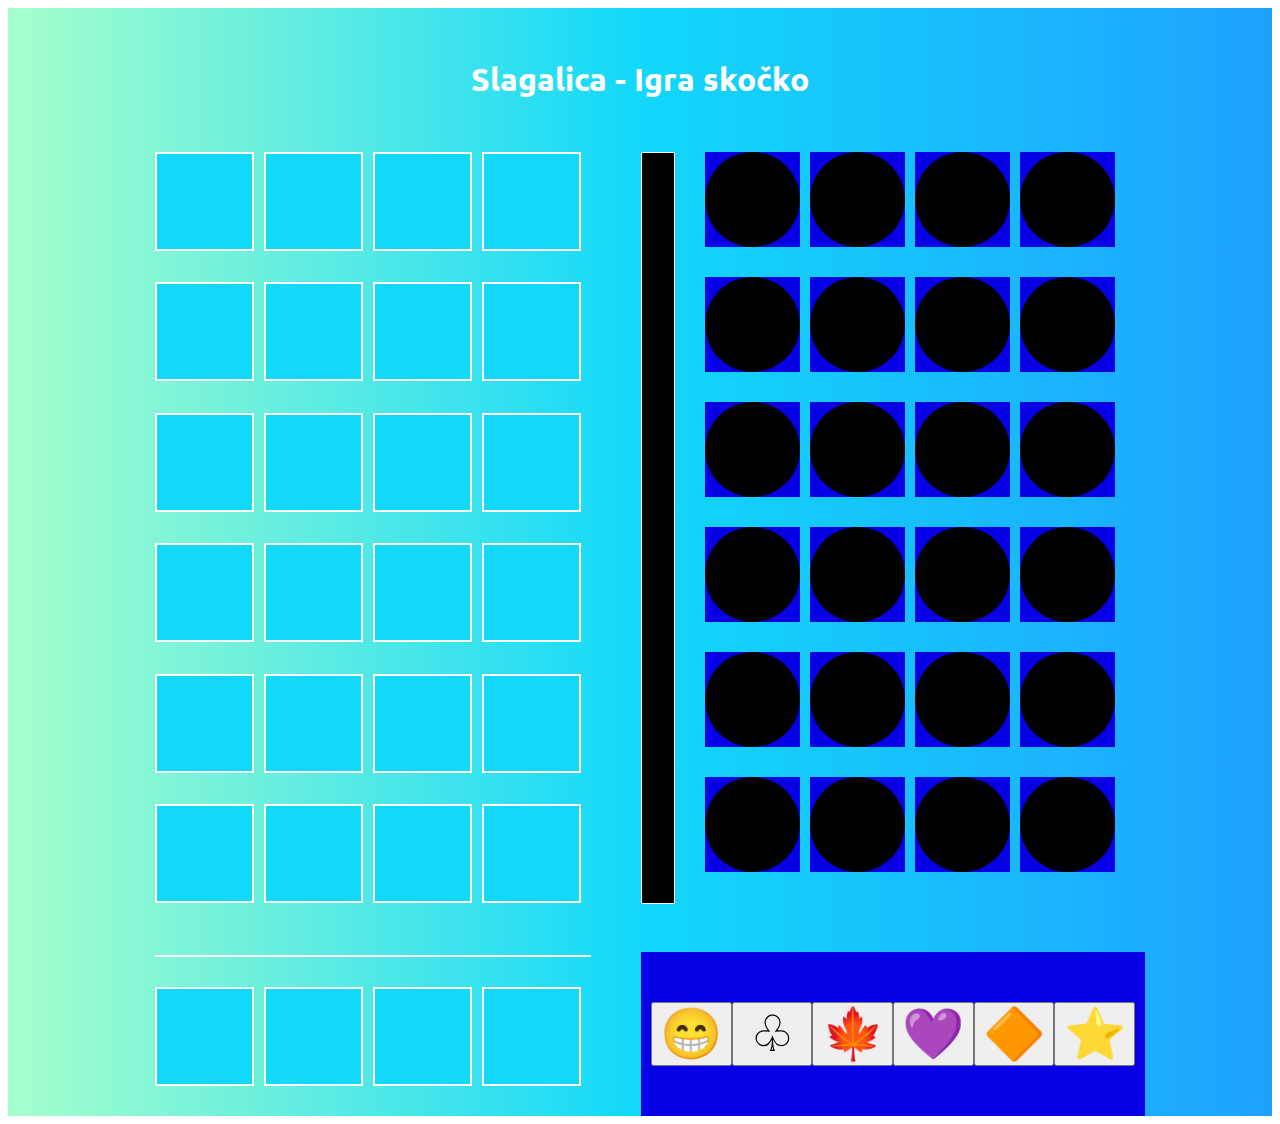
<file: index.html>
<!DOCTYPE html>
<html lang="en">
  <head>
    <meta charset="UTF-8" />
    <meta name="viewport" content="width=device-width, initial-scale=1.0" />
    <title>Slagalica</title>
    <link
      href="https://fonts.googleapis.com/css2?family=Ubuntu&display=swap"
      rel="stylesheet"
    />
    <link rel="stylesheet" href="./style.css" />
  </head>
  <body>
    <div class="wrapper">
      <h1>Slagalica - Igra skočko</h1>

      <div class="choose-box">
        <div class="choose-box__left">
          <div class="row">
            <div class="box"></div>
            <div class="box"></div>
            <div class="box"></div>
            <div class="box"></div>
          </div>
          <div class="row">
            <div class="box"></div>
            <div class="box"></div>
            <div class="box"></div>
            <div class="box"></div>
          </div>
          <div class="row">
            <div class="box"></div>
            <div class="box"></div>
            <div class="box"></div>
            <div class="box"></div>
          </div>
          <div class="row">
            <div class="box"></div>
            <div class="box"></div>
            <div class="box"></div>
            <div class="box"></div>
          </div>
          <div class="row">
            <div class="box"></div>
            <div class="box"></div>
            <div class="box"></div>
            <div class="box"></div>
          </div>
          <div class="row">
            <div class="box"></div>
            <div class="box"></div>
            <div class="box"></div>
            <div class="box"></div>
          </div>
          <div class="row last">
            <div class="box"></div>
            <div class="box"></div>
            <div class="box"></div>
            <div class="box"></div>
          </div>
        </div>
        <div class="choose-box__right--parent">
          <div class="choose-box__right">
            <div class="timer">
              <div class="timer--white"></div>
            </div>
            <div class="true-list">
              <div class="row--round">
                <div class="row--round__box">
                  <div class="inner"></div>
                </div>
                <div class="row--round__box">
                  <div class="inner"></div>
                </div>
                <div class="row--round__box">
                  <div class="inner"></div>
                </div>
                <div class="row--round__box">
                  <div class="inner"></div>
                </div>
              </div>
              <div class="row--round">
                <div class="row--round__box">
                  <div class="inner"></div>
                </div>
                <div class="row--round__box">
                  <div class="inner"></div>
                </div>
                <div class="row--round__box">
                  <div class="inner"></div>
                </div>
                <div class="row--round__box">
                  <div class="inner"></div>
                </div>
              </div>
              <div class="row--round">
                <div class="row--round__box">
                  <div class="inner"></div>
                </div>
                <div class="row--round__box">
                  <div class="inner"></div>
                </div>
                <div class="row--round__box">
                  <div class="inner"></div>
                </div>
                <div class="row--round__box">
                  <div class="inner"></div>
                </div>
              </div>
              <div class="row--round">
                <div class="row--round__box">
                  <div class="inner"></div>
                </div>
                <div class="row--round__box">
                  <div class="inner"></div>
                </div>
                <div class="row--round__box">
                  <div class="inner"></div>
                </div>
                <div class="row--round__box">
                  <div class="inner"></div>
                </div>
              </div>
              <div class="row--round">
                <div class="row--round__box">
                  <div class="inner"></div>
                </div>
                <div class="row--round__box">
                  <div class="inner"></div>
                </div>
                <div class="row--round__box">
                  <div class="inner"></div>
                </div>
                <div class="row--round__box">
                  <div class="inner"></div>
                </div>
              </div>
              <div class="row--round">
                <div class="row--round__box">
                  <div class="inner"></div>
                </div>
                <div class="row--round__box">
                  <div class="inner"></div>
                </div>
                <div class="row--round__box">
                  <div class="inner"></div>
                </div>
                <div class="row--round__box">
                  <div class="inner"></div>
                </div>
              </div>
            </div>
          </div>
          <div class="choose-box__list">
            <button value="0">😁</button>
            <button value="1">♧</button>
            <button value="2">🍁</button>
            <button value="3">💜</button>
            <button value="4">🔶</button>
            <button value="5">⭐</button>
          </div>
        </div>
      </div>
    </div>
  </body>
  <!-- <script src="./main.js"></script> -->
  <script src="./main.js"></script>
</html>
</file>
<file: style.css>
body {
  font-family: "Ubuntu", sans-serif;
}
.wrapper {
  max-width: 100vw;
  display: block;
  margin: 0 auto;
  padding: 0 30px;
  background: #1fa2ff; /* fallback for old browsers */
  background: -webkit-linear-gradient(
    to right,
    #a6ffcb,
    #12d8fa,
    #1fa2ff
  ); /* Chrome 10-25, Safari 5.1-6 */
  background: linear-gradient(
    to right,
    #a6ffcb,
    #12d8fa,
    #1fa2ff
  ); /* W3C, IE 10+/ Edge, Firefox 16+, Chrome 26+, Opera 12+, Safari 7+ */
  display: flex;
  flex-direction: column;
  justify-content: flex-start;
  min-height: 100vh;

  height: 100%;
}
.wrapper h1 {
  color: white;
  text-align: center;
  display: block;
  padding: 30px 0;
  position: sticky;
}
.choose-box {
  width: 100%;
  height: 100%;
  display: flex;
  justify-content: center;
}
.choose-box__left {
  display: flex;
  flex-direction: column;
  justify-content: space-between;
  align-items: flex-start;
  text-align: left;
  margin-right: 50px;
}
.row,
.row--round {
  display: flex;
  flex-direction: row;
  justify-content: space-between;
  align-items: flex-start;
  align-content: flex-start;
  margin-bottom: 30px;
}
.row .box {
  width: 95px;
  height: 95px;
  display: block;
  background-color: #12d8fa;
  border: 2px solid white;
  color: white;
  display: flex;
  align-content: center;
  align-items: center;
  justify-content: center;
  margin-right: 10px;
  font-size: 50px;
}
.row--round .row--round__box {
  width: 95px;
  height: 95px;
  display: block;
  background-color: #0800e5;
  color: white;
  display: flex;
  align-content: center;
  align-items: center;
  justify-content: center;
  margin-right: 10px;
}
.row--round__box .inner {
  background-color: black;
  border-radius: 50%;
  width: 100%;
  height: 100%;
}
.row.last {
  margin-top: 20px;
  border-top: 2px solid white;
  padding-top: 30px;
}

.choose-box__right {
  display: flex;
  justify-content: space-between;
  align-items: flex-start;
  width: 100%;
  text-align: left;
  height: auto;
}
.choose-box__right--parent {
  display: flex;
  flex-direction: column;
}
.timer {
  height: 100%;
  width: 30px;
  display: block;
  background-color: black;
  border: 1px solid white;
  position: relative;
  padding: 0 0 0 2px;
  margin-right: 30px;
}
.timer--white {
  position: absolute;
  width: 100%;
  height: 0;
  display: block;
  background-color: white;
  left: 0;
  top: 0;
}
.choose-box__list {
  background-color: #0800e5;
  width: 100%;
  padding: 50px 10px;
  margin-top: 50px;
  display: flex;
  justify-content: space-around;
}
button {
  width: 100%;
  height: 100%;
  font-size: 50px;
}
</file>
